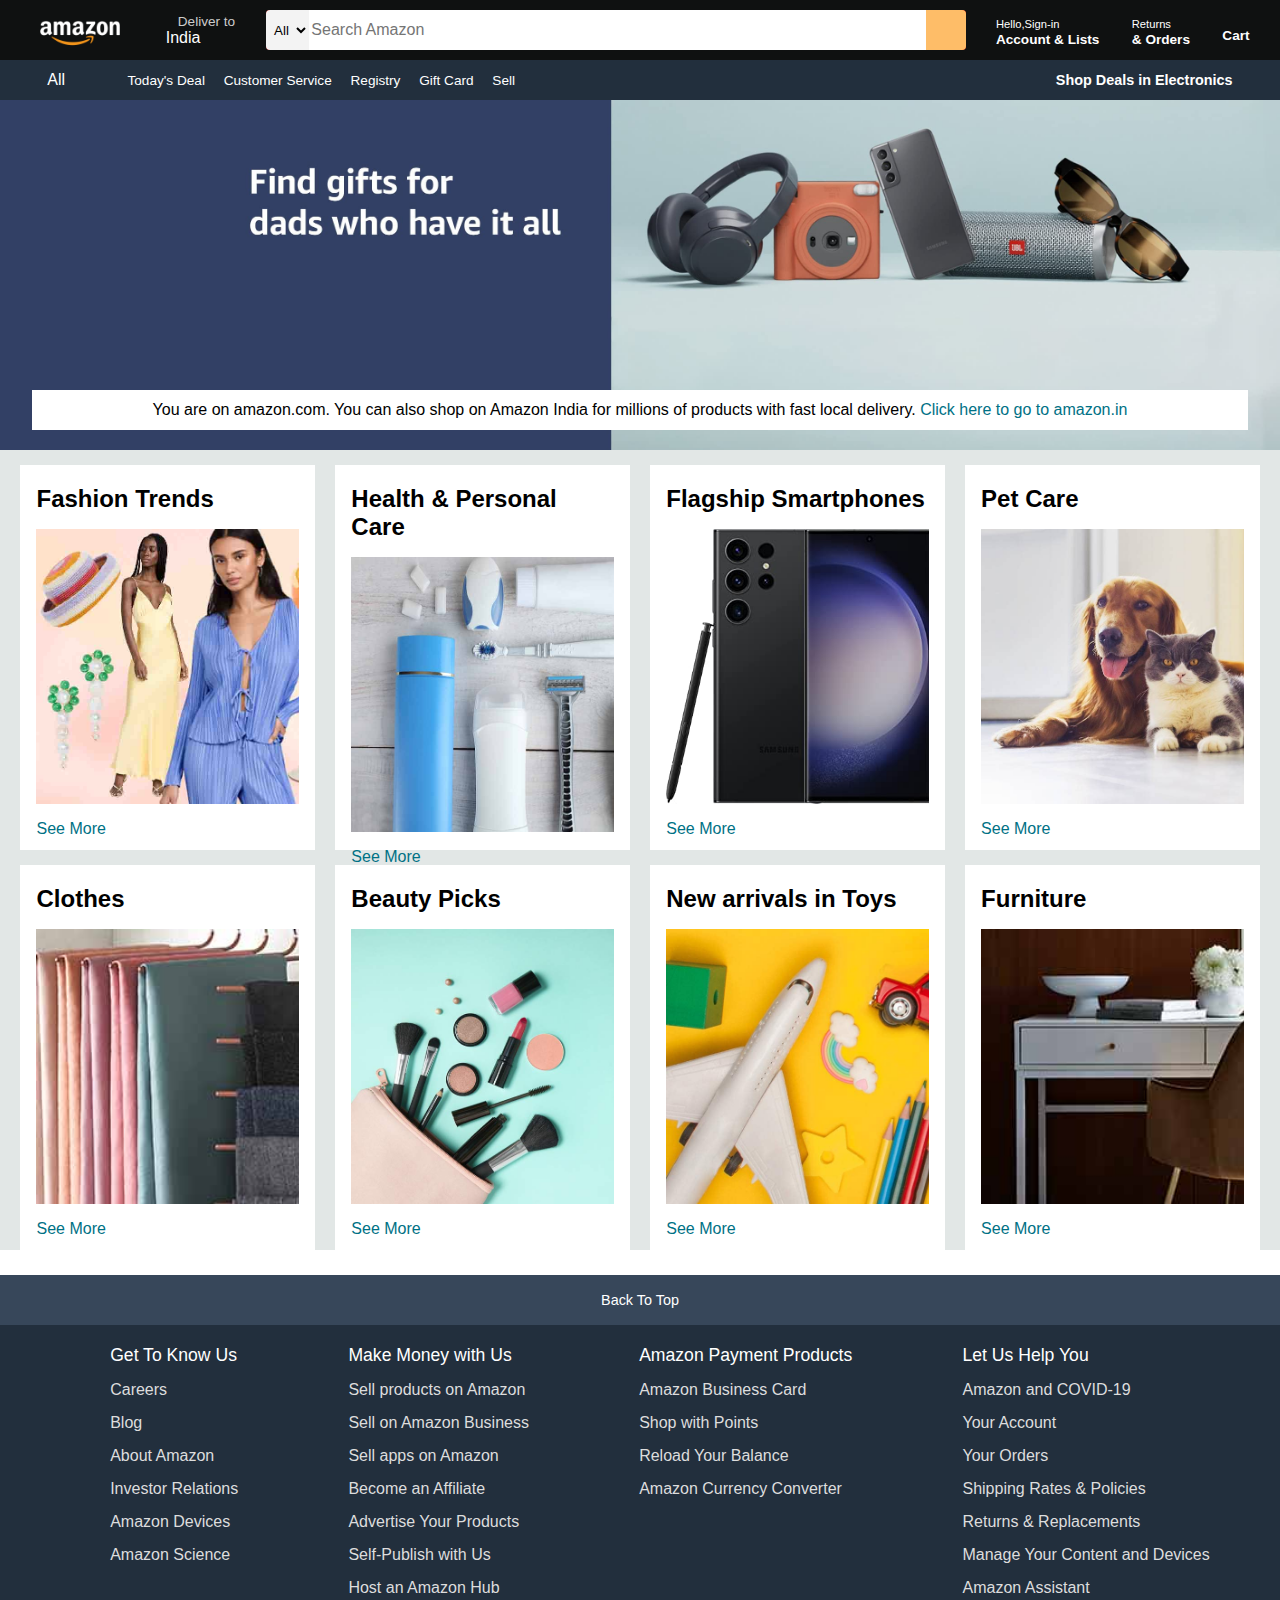
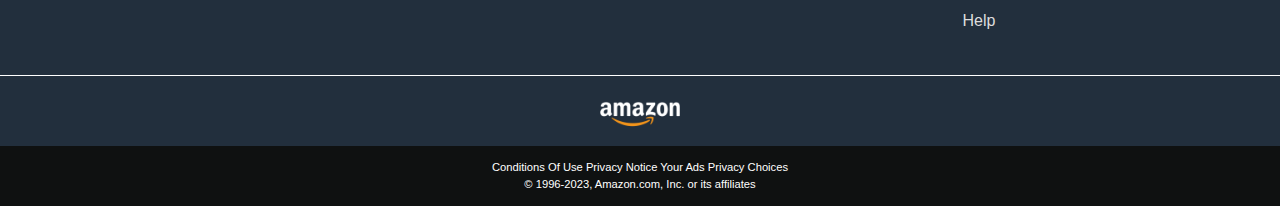
<file: index.html>
<!DOCTYPE html>
<html lang="en">
<head>
    <meta charset="UTF-8">
    <meta name="viewport" content="width=device-width, initial-scale=1.0">
    <title>Amazon.com Clone</title>
    <link rel="stylesheet" href="https://cdnjs.cloudflare.com/ajax/libs/font-awesome/6.4.0/css/all.min.css" integrity="sha512-iecdLmaskl7CVkqkXNQ/ZH/XLlvWZOJyj7Yy7tcenmpD1ypASozpmT/E0iPtmFIB46ZmdtAc9eNBvH0H/ZpiBw==" crossorigin="anonymous" referrerpolicy="no-referrer" />
    <link rel="stylesheet" href="src/index.css">
</head>
<body>
    <header>
        <div class="navbar">
            <div class="nav-logo border">
                <div class="logo"></div>
            </div>

            <div class="nav-address border">
                <p class="add-first">Deliver to</p>
                <div class="add-icon">
                    <i class="fa-solid fa-location-dot"></i>
                    <p class="add-second">India</p>
                </div>
            </div>

            <div class="nav-search">
                <select class="search-select">
                    <option> All </option>
                </select>
                <input placeholder="Search Amazon" class="search-input">
                <div class="search-icon">
                    <i class="fa-solid fa-magnifying-glass"></i>
                </div>
            </div>

            <div class="nav-signin border">
                <p><span>Hello,Sign-in</span></p>
                <p class="nav-second">Account & Lists</p>
            </div>

            <div class="nav-returns border">
                <p><span>Returns</span></p>
                <p class="nav-second">& Orders</p>
            </div>

            <div class="nav-cart border">
                <i class="fa-solid fa-cart-shopping"></i>
                Cart
            </div>
        </div>

        <div class="panel">
            <div class="panel-all">
                <i class="fa-solid fa-bars"></i>
                All
            </div>

            <div class="panel-options">
                <p>Today's Deal</p>
                <p>Customer Service</p>
                <p>Registry</p>
                <p>Gift Card</p>
                <p>Sell</p>
            </div>

            <div class="panel-deals">
                Shop Deals in Electronics
            </div>

        </div>

    </header>

    <div class="hero-section">
        <div class="hero-msg">
            <p>You are on amazon.com. You can also shop on Amazon India for millions of products with fast local delivery. <a href="https://www.amazon.in/">Click here to go to amazon.in</a>
            </p>
        </div>
    </div>

    <div class="shop-section">

        <div class="box">
            <div class="box-content">
                <h2>Fashion Trends</h2>
                <div class="box-img" style="background-image: url('Images/box8_image.jpg');"></div>
                <p>See More</p>
            </div>
        </div>
        
        <div class="box">
            <div class="box-content">
                <h2>Health & Personal Care</h2>
                <div class="box-img" style="background-image: url('Images/box2_image.jpg');"></div>
                <p>See More</p>
            </div>
        </div>
        
        <div class="box">
            <div class="box-content">
                <h2>Flagship Smartphones</h2>
                <div class="box-img" style="background-image: url('Images/box4_image.jpg');"></div>
                <p>See More</p>
            </div>
        </div>
        
        <div class="box">
            <div class="box-content">
                <h2>Pet Care</h2>
                <div class="box-img" style="background-image: url('Images/box6_image.jpg');"></div>
                <p>See More</p>
            </div>
        </div>
        
        <div class="box">
            <div class="box-content">
                <h2>Clothes</h2>
                <div class="box-img" style="background-image: url('Images/box1_image.jpg');"></div>
                <p>See More</p>
            </div>
        </div>

        <div class="box">
            <div class="box-content">
                <h2>Beauty Picks</h2>
                <div class="box-img" style="background-image: url('Images/box5_image.jpg');"></div>
                <p>See More</p>
            </div>
        </div>

        <div class="box">
            <div class="box-content">
                <h2>New arrivals in Toys</h2>
                <div class="box-img" style="background-image: url('Images/box7_image.jpg');"></div>
                <p>See More</p>
            </div>
        </div>
        
        <div class="box">
            <div class="box-content">
                <h2>Furniture</h2>
                <div class="box-img" style="background-image: url('Images/box3_image.jpg');"></div>
                <p>See More</p>
            </div>
        </div>

    </div>

    <footer>
        <div class="foot-panel1">
            Back To Top
        </div>

        <div class="foot-panel2">
            <ul>
                <p>Get To Know Us</p>
                <a>Careers</a>
                <a>Blog</a>
                <a>About Amazon</a>
                <a>Investor Relations</a>
                <a>Amazon Devices</a>
                <a>Amazon Science</a>
            </ul>

            <ul>
                <p>Make Money with Us</p>
                <a>Sell products on Amazon</a>
                <a>Sell on Amazon Business</a>
                <a>Sell apps on Amazon</a>
                <a>Become an Affiliate</a>
                <a>Advertise Your Products</a>
                <a>Self-Publish with Us</a>
                <a>Host an Amazon Hub</a>
            </ul>

            <ul>
                <p>	
                    Amazon Payment Products</p>
                <a>Amazon Business Card</a>
                <a>Shop with Points</a>
                <a>Reload Your Balance</a>
                <a>Amazon Currency Converter</a>
            </ul>

            <ul>
                <p>Let Us Help You</p>
                <a>Amazon and COVID-19</a>
                <a>Your Account</a>
                <a>Your Orders</a>
                <a>Shipping Rates & Policies</a>
                <a>Returns & Replacements</a>
                <a>Manage Your Content and Devices</a>
                <a>Amazon Assistant</a>
                <a>Help</a>
            </ul>
        </div>

        <div class="foot-panel3">
            <div class="logo"></div>
        </div>

        <div class="foot-panel4">
            <div class="pages">
                <a>Conditions Of Use</a>
                <a>Privacy Notice</a>
                <a>Your Ads Privacy Choices</a>
            </div>
            <div class="copyright">
                © 1996-2023, Amazon.com, Inc. or its affiliates
            </div>
        </div>
    
    </footer>
</body>
</html>
</file>
<file: src/index.css>
* {
    margin: 0;
    font-family: Arial, Helvetica, sans-serif;
    border: border-box;
}

.navbar {
    height: 60px;
    background-color: #0f1111;
    color: white;
    display: flex;
    align-items: center;
    justify-content: space-evenly;
}

.nav-logo {
    height: 50px;
    width: 100px;
}

.logo {
    background-image: url(amazon_logo.png);
    background-size: cover;
    height: 50px;
    width: 100%;
}

.border {
    border: 2px solid transparent;
}

.border:hover {
    border: 1.5px solid white;
}

/* box2 */
.add-first {
    color: #cccccc;
    font-size: 0.85rem;
    margin-left: 15px;
}

.add-second {
    color: #ffffff;
    font-size: 1rem;
    margin-left: 3px;
}

.add-icon {
    display: flex;
    align-items: center;
}

/* box3 */

.nav-search {
    display: flex;
    justify-content: space-evenly;
    background-color: red;
    width: 700px;
    height: 40px;
    border-radius: 4px;
}

.search-select {
    background-color: #f3f3f3;
    width: 50px;
    text-align: center;
    border-top-left-radius: 4px;
    border-bottom-left-radius: 4px;
    border: none;
}

.search-input {
    width: 100%;
    font-size: 1rem;
    border: none;
}

.search-icon {
    width: 45px;
    display: flex;
    align-items: center;
    justify-content: center;
    font-size: 1.3rem;
    background-color: #febd68;
    border-top-right-radius: 4px;
    border-bottom-right-radius: 4px;
    color: #0f1111;
}

.nav-search:hover {
    border: 2px solid orange;
}

/* box4 */

span {
    font-size: 0.7rem;
}

.nav-second {
    font-size: 0.85rem;
    font-weight: 700;
}

/* box6 */

.nav-cart i {
    font-size: 30px;
}

.nav-cart {
    font-size: 0.85rem;
    font-weight: 700;
}


/* Panel */

.panel {
    height: 40px;
    background-color: #222f3d;
    display: flex;
    color: white;
    align-items: center;
    justify-content: space-evenly;
}

.panel-options p {
    display: inline;
    margin-left: 15px;
}

.panel-options {
    width: 70%;
    font-size: 0.85rem;
}

.panel-deals {
    font-size: 0.9rem;
    font-weight: 700;
}


/* Hero-Section */

.hero-section {
    background-image: url(../Images/hero_image.jpg);
    background-size: cover;
    height: 350px;
    display: flex;
    justify-content: center;
    align-items: flex-end;
}

.hero-msg {
    background-color: white;
    color: black;
    height: 40px;
    display: flex;
    justify-content: center;
    align-items: center;
    font-size: 1rem;
    width: 95%;
    margin-bottom: 20px;
}

.hero-msg a {
    color: #007185;
    text-decoration: none;
}

/* Shop Section */

.shop-section {
    display: flex;
    flex-wrap: wrap;
    justify-content: space-evenly;
    background-color: #e2e7e6;
}

.box {
    /* border: 2px solid black; */
    height: 350px;
    width: 23%;
    background-color: white;
    padding: 20px 0px 15px;
    margin-top: 15px;
}

.box-img {
    height: 275px;
    background-size: cover;
    margin-top: 1rem;
    margin-bottom: 1rem;
    padding-left: 1rem;
    padding-right: 1rem;
}

.box-content {
    margin-left: 1rem;
    margin-right: 1rem;
}

.box-content p {
    color: #007185;
}


/* footer */

footer {
    margin-top: 25px;
}


.foot-panel1 {
    background-color: #37475a;
    color: white;
    height: 50px;
    display: flex;
    align-items: center;
    justify-content: center;
    font-size: 0.9rem;
}


.foot-panel2 {
    background-color: #222f3d;
    color: white;
    height: 350px;
    display: flex;
    justify-content: space-evenly;
}


ul {
    margin-top: 20px;
}


ul a {
    display: flex;
    font-size: 1rem;
    margin-top: 15px;
    color: #dddddd;
}

ul p {
    font-size: 1.1rem;
}

.foot-panel3 {
    background-color: #222f3d;
    color: white;
    border-top: 0.2px solid white;
    height: 70px;
    display: flex;
    justify-content: center;
    align-items: center;
}

.logo {
    background-image: url(../Images/amazon_logo.png);
    background-size: cover;
    height: 50px;
    width: 100px;
}

.foot-panel4 {
    background-color: #0f1111;
    color: white;
    height: 60px;
    font-size: 0.7rem;
    text-align: center;
}

.pages {
    padding-top: 15px;
}

.copyright {
    padding-top: 5px;
}
</file>
